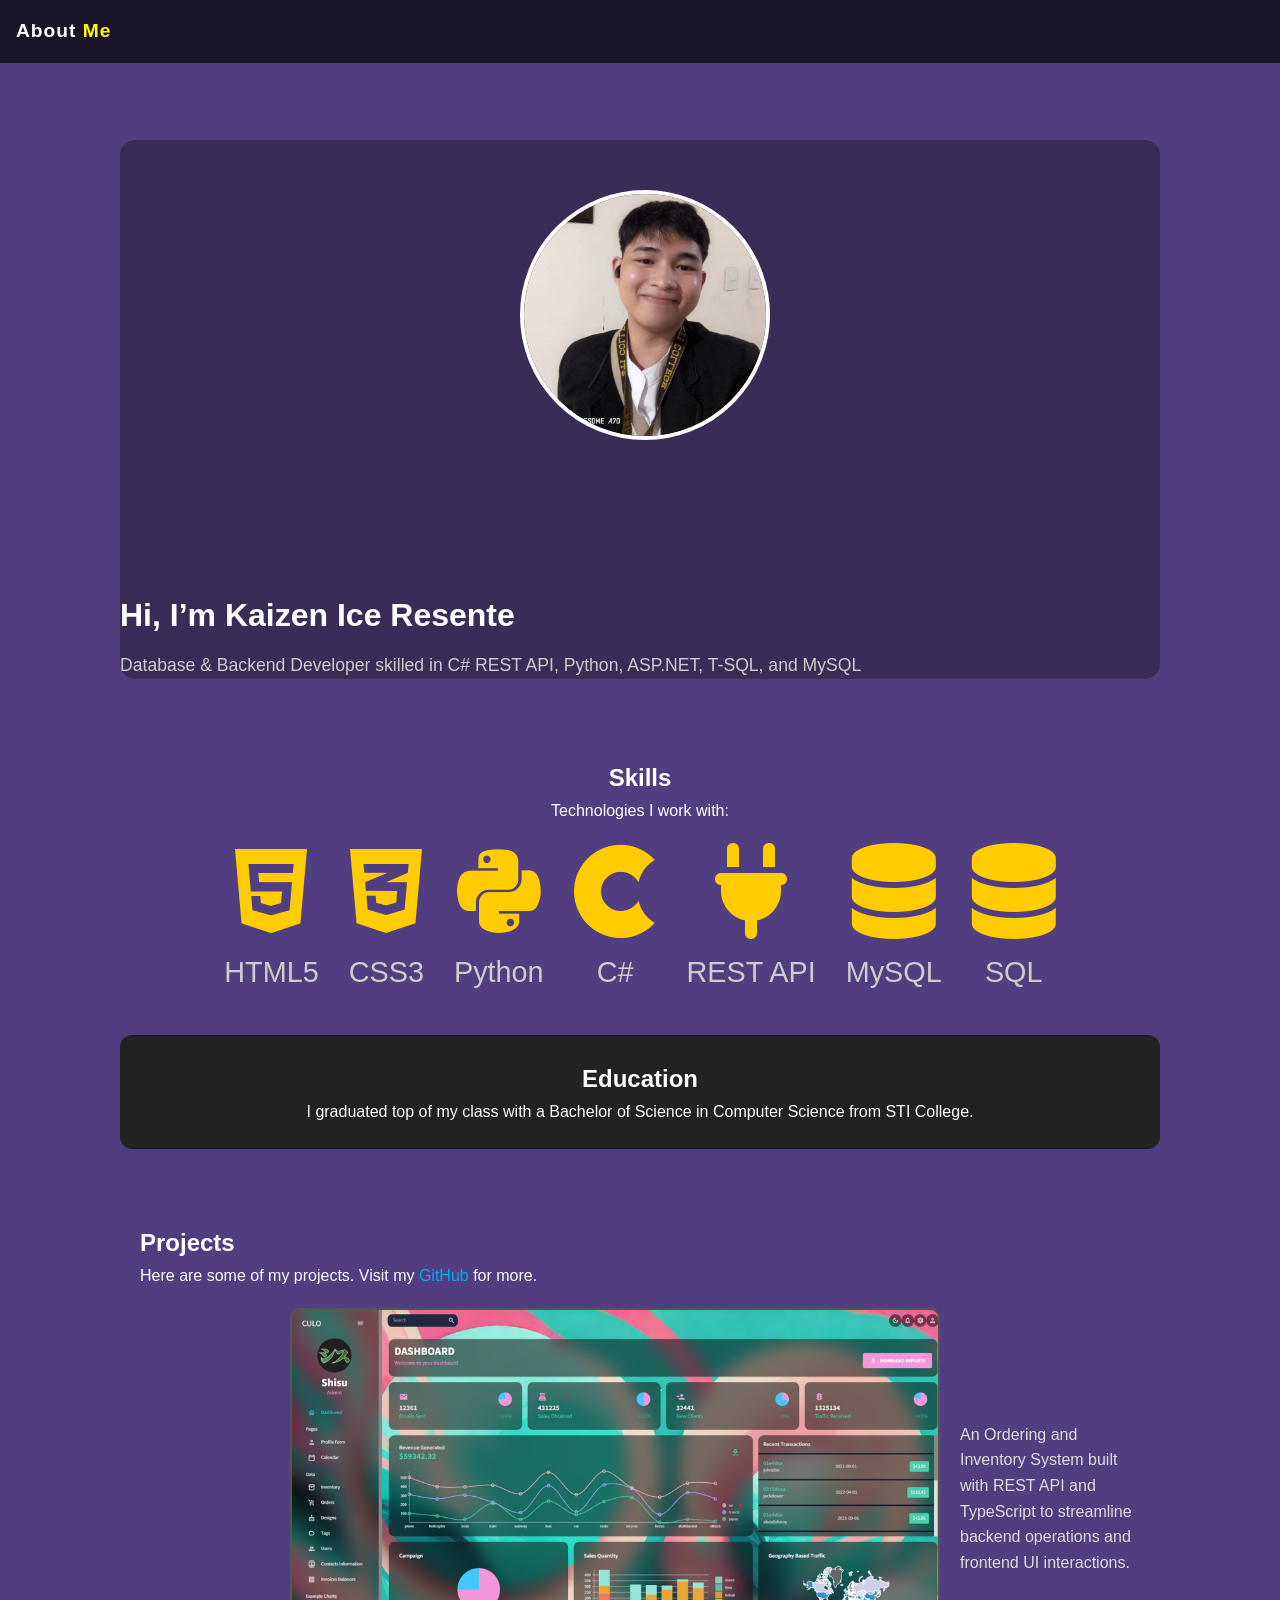
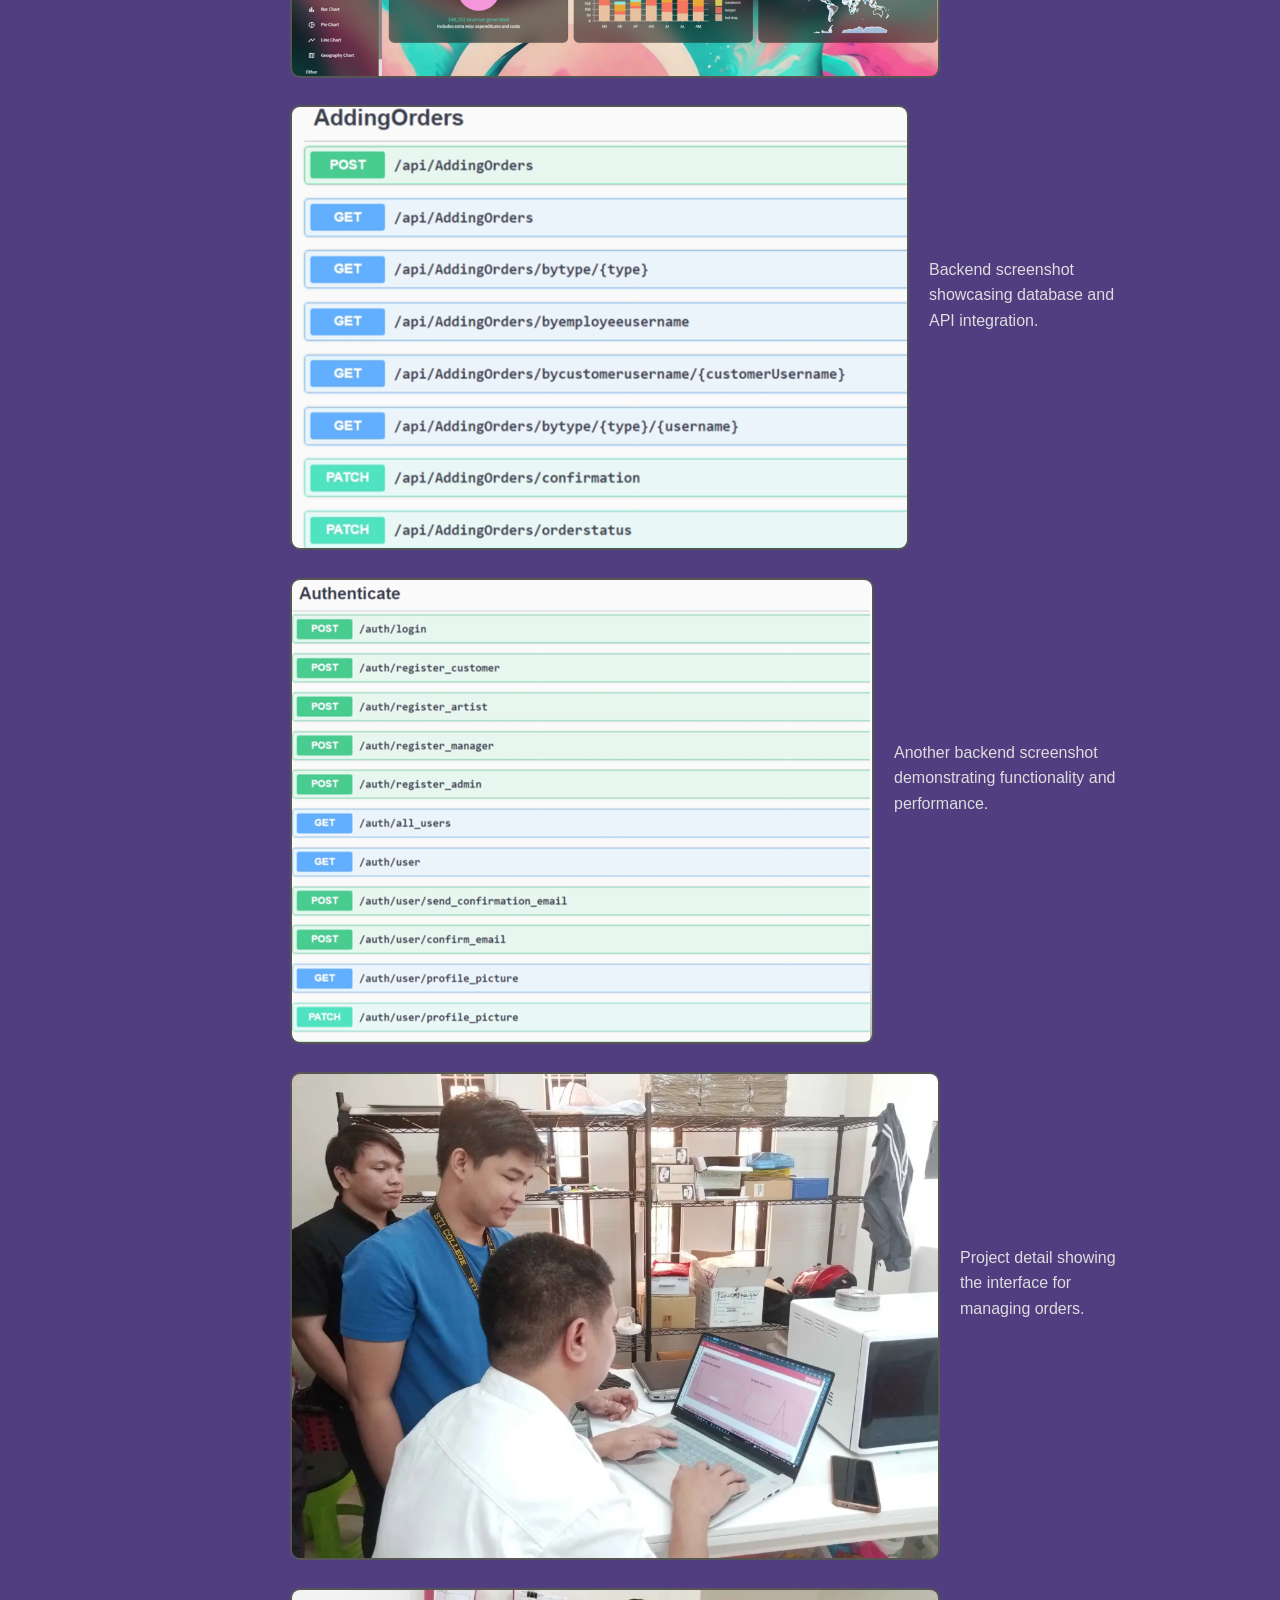
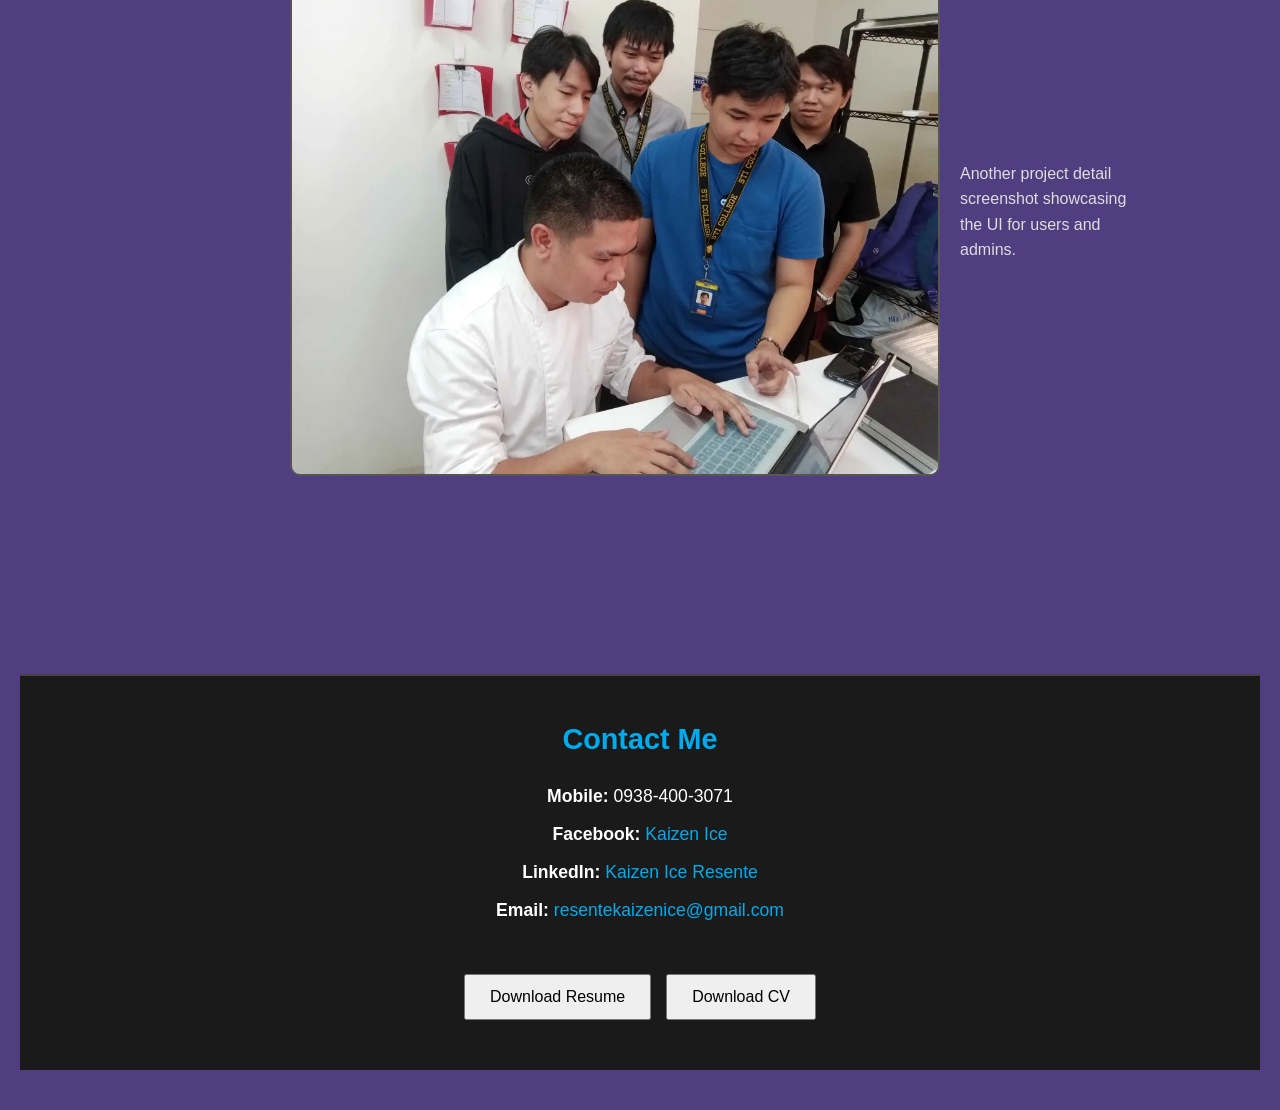
<file: index.html>
<!DOCTYPE html>
<html lang="en">
  <head>
    <meta charset="UTF-8" />
    <meta name="viewport" content="width=device-width, initial-scale=1.0" />
    <title>Kaizen Ice Resente | Portfolio</title>
    <link rel="stylesheet" href="../css_file/index.css" />
    <link
      rel="stylesheet"
      href="https://cdnjs.cloudflare.com/ajax/libs/font-awesome/6.5.0/css/all.min.css"
    />
    <script>
      window.addEventListener("scroll", function () {
        const scrollPosition = window.scrollY;
        const docHeight =
          document.documentElement.scrollHeight - window.innerHeight;
        const scrollPercent = scrollPosition / docHeight;

        const colorStart = `#503e80`;
        const colorEnd = `rgb(${80 - scrollPercent * 80}, ${
          62 - scrollPercent * 62
        }, ${128 - scrollPercent * 128})`;
        document.body.style.background = `linear-gradient(to bottom, ${colorStart} 0%, ${colorEnd} 100%)`;

        const profileSection = document.querySelector(".profile-section");

        if (scrollPercent > 0.05) {
          profileSection.classList.remove("visible-section");
          profileSection.classList.add("hidden-section");
        } else {
          profileSection.classList.remove("hidden-section");
          profileSection.classList.add("visible-section");
        }

        const revealSections = document.querySelectorAll(
          ".skills, .educ, .proj, .footer"
        );
        revealSections.forEach((section) => {
          const sectionTop = section.getBoundingClientRect().top;
          if (sectionTop < window.innerHeight - 100) {
            section.classList.add("visible-section");
          }
        });
      });

      window.addEventListener("DOMContentLoaded", () => {
        const profileSection = document.querySelector(".profile-section");
        profileSection.classList.add("visible-section");
      });
    </script>
  </head>
  <body>
    <nav class="navbar">
      <a href="#about">About <span class="highlight">Me</span></a>
    </nav>

    <main class="profile">
      <!-- Profile Section -->
      <section class="profile-section">
        <div class="crop-box">
          <img
            src="../images/11.jpg"
            alt="Kaizen Ice Resente"
            class="profile-img"
          />
        </div>
        <div class="intro">
          <h1>Hi, I’m Kaizen Ice Resente</h1>
          <p>
            Database & Backend Developer skilled in C# REST API, Python,
            ASP.NET, T-SQL, and MySQL
          </p>
        </div>
      </section>

      <!-- Skills Section -->
      <section class="skills" id="skills">
        <h2>Skills</h2>
        <p>Technologies I work with:</p>
        <div class="skills-grid">
          <div class="skill-item">
            <i class="fab fa-html5"></i>
            <span>HTML5</span>
          </div>
          <div class="skill-item">
            <i class="fab fa-css3-alt"></i>
            <span>CSS3</span>
          </div>
          <div class="skill-item">
            <i class="fab fa-python"></i>
            <span>Python</span>
          </div>
          <div class="skill-item">
            <i class="fab fa-cuttlefish"></i>
            <span>C#</span>
          </div>
          <div class="skill-item">
            <i class="fas fa-plug"></i>
            <span>REST API</span>
          </div>
          <div class="skill-item">
            <i class="fas fa-database"></i>
            <span>MySQL</span>
          </div>
          <div class="skill-item">
            <i class="fas fa-database"></i>
            <span>SQL</span>
          </div>
        </div>
      </section>

      <!-- Education Section -->
      <section class="educ">
        <h2>Education</h2>
        <p>
          I graduated top of my class with a Bachelor of Science in Computer
          Science from STI College.
        </p>
      </section>

      <!-- Projects Section -->
      <section class="proj">
        <h2>Projects</h2>
        <p>
          Here are some of my projects. Visit my
          <a href="https://github.com/Resente-Kaizen-Ice" target="_blank"
            >GitHub</a
          >
          for more.
        </p>

        <div class="proj-1">
          <div class="proj-item">
            <div class="proj-image">
              <img
                src="../images/frontEnd.png"
                class="front"
                alt="Frontend Screenshot"
              />
            </div>
            <div class="proj-description">
              <p>
                An Ordering and Inventory System built with REST API and
                TypeScript to streamline backend operations and frontend UI
                interactions.
              </p>
            </div>
          </div>

          <div class="proj-item">
            <div class="proj-image">
              <img
                src="../images/back1.png"
                class="front"
                alt="Backend Screenshot 1"
              />
            </div>
            <div class="proj-description">
              <p>Backend screenshot showcasing database and API integration.</p>
            </div>
          </div>

          <div class="proj-item">
            <div class="proj-image">
              <img
                src="../images/back2.png"
                class="front"
                alt="Backend Screenshot 2"
              />
            </div>
            <div class="proj-description">
              <p>
                Another backend screenshot demonstrating functionality and
                performance.
              </p>
            </div>
          </div>

          <div class="proj-item">
            <div class="proj-image">
              <img
                src="../images/me1.webp"
                class="front"
                alt="Project Detail 1"
              />
            </div>
            <div class="proj-description">
              <p>Project detail showing the interface for managing orders.</p>
            </div>
          </div>

          <div class="proj-item">
            <div class="proj-image">
              <img
                src="../images/me2.webp"
                class="front"
                alt="Project Detail 2"
              />
            </div>
            <div class="proj-description">
              <p>
                Another project detail screenshot showcasing the UI for users
                and admins.
              </p>
            </div>
          </div>
        </div>
      </section>
    </main>
    <footer class="footer">
      <h2>Contact Me</h2>
      <ul>
        <li><strong>Mobile:</strong> 0938-400-3071</li>
        <li>
          <strong>Facebook:</strong>
          <a
            href="https://www.facebook.com/people/Kaizen-Ice/pfbid03GAmHyyVRdt6BUSkS6iZHrDkMbV97LPXTBs4pp9PGUPW3y7e1oeGi7aXxntoR1Pml/"
            target="_blank"
            >Kaizen Ice</a
          >
        </li>
        <li>
          <strong>LinkedIn:</strong>
          <a
            href="https://www.linkedin.com/in/kaizen-ice-resente-36a914339"
            target="_blank"
            >Kaizen Ice Resente</a
          >
        </li>
        <li>
          <strong>Email:</strong>
          <a href="mailto:resentekaizenice@gmail.com"
            >resentekaizenice@gmail.com</a
          >
        </li>
        <li>
          <div style="margin-top: 50px; text-align: center">
            <a href="../doc_file/KaizenIceResenteResume.pdf" download>
              <button style="padding: 12px 24px; font-size: 1rem">
                Download Resume
              </button>
            </a>

            <a href="../doc_file/KaizenIceResente_CV.pdf" download>
              <button
                style="padding: 12px 24px; font-size: 1rem; margin-left: 10px"
              >
                Download CV
              </button>
            </a>
          </div>
        </li>
      </ul>
    </footer>
  </body>
</html>
</file>
<file: css_file/index.css>
* {
    box-sizing: border-box;
    margin: 0;
    padding: 0;
}

body {
    background-color: #000;
    color: #fff;
    font-family: 'Segoe UI', Tahoma, Geneva, Verdana, sans-serif;
    line-height: 1.6;
    padding: 40px 20px;
    display: flex;
    justify-content: center;
    animation: fadeInBody 1.2s ease-in-out;
    flex-direction: column; 
    align-items: center;    
    transition: background 0.2s ease-in-out;
    background: linear-gradient(to bottom, #503e80 0%, #1d0431 100%); 
}

.navbar {
    background-color: #191427;
    padding: 1rem;
    position: fixed;
    top: 0;
    width: 100%;
    z-index: 999;
  }
  
  .navbar a {
    color: white;
    font-size: 1.2rem;
    text-decoration: none;
    font-weight: bold;
    letter-spacing: 1px;
  }

  .navbar a .highlight {
    color: yellow; 
  }
  
  .navbar a:hover {
    animation: fadeIn 1s forwards;
}
  
main.profile {
    width: 100%;
    padding: 100px;
    box-sizing: border-box;
}

/* Fade in for the body */
@keyframes fadeInBody {
    from {
        opacity: 0;
        transform: translateY(30px);
    }
    to {
        opacity: 1;
        transform: translateY(0);
    }
}

.profile {
    width: 100%;
    max-width: none; 
    padding: 0 40px; 
}

/* Profile Section */
.profile-section {
    display: flex;
    align-items: center;
    gap: 100px;
    margin-bottom: 40px;
    flex-wrap: wrap;
    animation: fadeIn 1s ease-out;
    background-color: #392d58;
    border-radius: 15px;
}

.crop-box {
    width: 250px;
    height: 250px;
    overflow: hidden;
    position: relative;
    border-radius: 50%;
    display: flex;
    justify-content: center;
    align-items: center;
    flex-shrink: 0;
    border: 4px solid #fff;
    animation: scaleIn 1s ease-out;
    margin-left: 400px;
    margin-top: 50px;
    margin-bottom: 50px;
}

@keyframes scaleIn {
    from {
        transform: scale(0.8);
        opacity: 0;
    }
    to {
        transform: scale(1);
        opacity: 1;
    }
}

.profile-img {
    width: 100%;
    position: absolute;
    bottom: 0;
    object-fit: cover;
}

.intro h1 {
    font-size: 2em;
    margin-bottom: 10px;
    animation: slideInLeft 0.8s ease-in-out;

}

@keyframes slideInLeft {
    from {
        transform: translateX(-50px);
        opacity: 0;
    }
    to {
        transform: translateX(0);
        opacity: 1;
    }
}

.intro p {
    font-size: 1.1em;
    color: #ccc;
    animation: slideInLeft 1.2s ease-in-out;

}

/* Education Section */
.educ {
    background-color: #222;
    padding: 25px;
    border-radius: 12px;
    margin-bottom: 40px;
    text-align: center;
    animation: fadeIn 1.4s ease-in;
    margin-bottom: 55px;
}

@keyframes fadeIn {
    from { opacity: 0; }
    to { opacity: 1; }
}

/* Projects Section */
.proj {
    padding: 20px;
    border-radius: 12px;
    animation: fadeIn 1.6s ease-in;
}

.proj a {
    color: #00aced;
    text-decoration: none;
    transition: color 0.3s ease;
}

.proj a:hover {
    text-decoration: underline;
    color: #1da1f2;
}

.proj-1 {
    margin-top: 20px;
}

.proj-images {
    display: flex;
    flex-wrap: wrap;
    gap: 15px;
    justify-content: center;
    margin-bottom: 15px;
    animation: zoomIn 1s ease-in-out;
}

.proj-item {
    display: flex;
    align-items: center;
    margin-bottom: 20px;
    gap: 20px;
    margin-left: 150px;
}

.proj-image {
    flex-shrink: 0;
}

.proj-description {
    max-width: 600px;
    color: #ddd;
    font-size: 1em;
    height: 150px;
}

.proj-item img {
    width: 100%;
    max-width: 650px;
    height: auto;
    border-radius: 10px;
    object-fit: cover;
}


@keyframes zoomIn {
    from {
        transform: scale(0.95);
        opacity: 0;
    }
    to {
        transform: scale(1);
        opacity: 1;
    }
}

.front {
    width: auto;     
    max-width: auto;  
    height: 600px;
    border-radius: 10px;
    object-fit: cover;
    border: 2px solid #555;
    transition: transform 0.3s ease, box-shadow 0.3s ease;
}

.front:hover {
    transform: scale(1.05);
    box-shadow: 0 0 15px rgba(255, 255, 255, 0.2);
}

.proj-desc {
    text-align: center;
    font-size: 1em;
    color: #ddd;
    animation: fadeIn 2s ease-in;
}

.footer {
    background-color: #1a1a1a;
    width: 100%;    
    padding: 40px 20px;
    text-align: center;
    color: white;
    border-top: 2px solid #444;
    animation: fadeInUp 1.5s ease-in-out;
    margin-top: 50px;
}

.footer h2 {
    color: #00aced;
    margin-bottom: 20px;
    font-size: 1.8em;
}

.footer ul {
    list-style: none;
    padding: 0;
    margin: 0;
}

.footer li {
    margin: 10px 0;
    font-size: 1.1em;
}

.footer a {
    color: #00aced;
    text-decoration: none;
    transition: color 0.3s ease;
}

.footer a:hover {
    color: #1da1f2;
    text-decoration: underline;
}

@keyframes fadeInUp {
    from {
        opacity: 0;
        transform: translateY(40px);
    }
    to {
        opacity: 1;
        transform: translateY(0);
    }
}

.skills {
    padding: 40px;
    text-align: center;
}

.skills-grid {
    display: flex;
    flex-wrap: wrap;
    justify-content: center;
    gap: 30px;
    margin-top: 20px;
    opacity: 0;
    animation: fadeIn 1s forwards;
}

.skill-item {
    display: flex;
    flex-direction: column;
    align-items: center;
    font-size: 2em;
    color: #f5f5f5;
    transform: translateY(20px);
    opacity: 0;
    animation: slideUp 0.5s forwards;
    animation-delay: 0.3s;
}

.skill-item span {
    margin-top: 10px;
    font-size: 0.9em;
    color: #ccc;
}

.skill-item i {
    font-size: 3em;
    color: #ffcc00;
    transition: transform 0.3s ease-in-out;
}

.skill-item:hover i {
    transform: scale(1.2); 
}


@keyframes fadeIn {
    0% {
        opacity: 0;
    }
    100% {
        opacity: 1;
    }
}

@keyframes slideUp {
    0% {
        opacity: 0;
        transform: translateY(20px);
    }
    100% {
        opacity: 1;
        transform: translateY(0);
    }
}

.hidden-section {
    opacity: 0;
    transform: translateY(-20px);
    pointer-events: none;
    transition: opacity 0.6s ease, transform 0.6s ease;
  }
  
  .visible-section {
    opacity: 1;
    transform: translateY(0);
    pointer-events: auto;
    transition: opacity 0.6s ease, transform 0.6s ease;
  }
  
  .profile-section,
.skills,
.educ,
.proj,
.footer {
  opacity: 0;
  transform: translateY(10px);
  transition: opacity 0.8s ease, transform 0.8s ease;
}

.visible-section {
  opacity: 1 !important;
  transform: translateY(0);
}

.hidden-section {
  opacity: 0;
  transform: translateY(20px);
}
</file>
